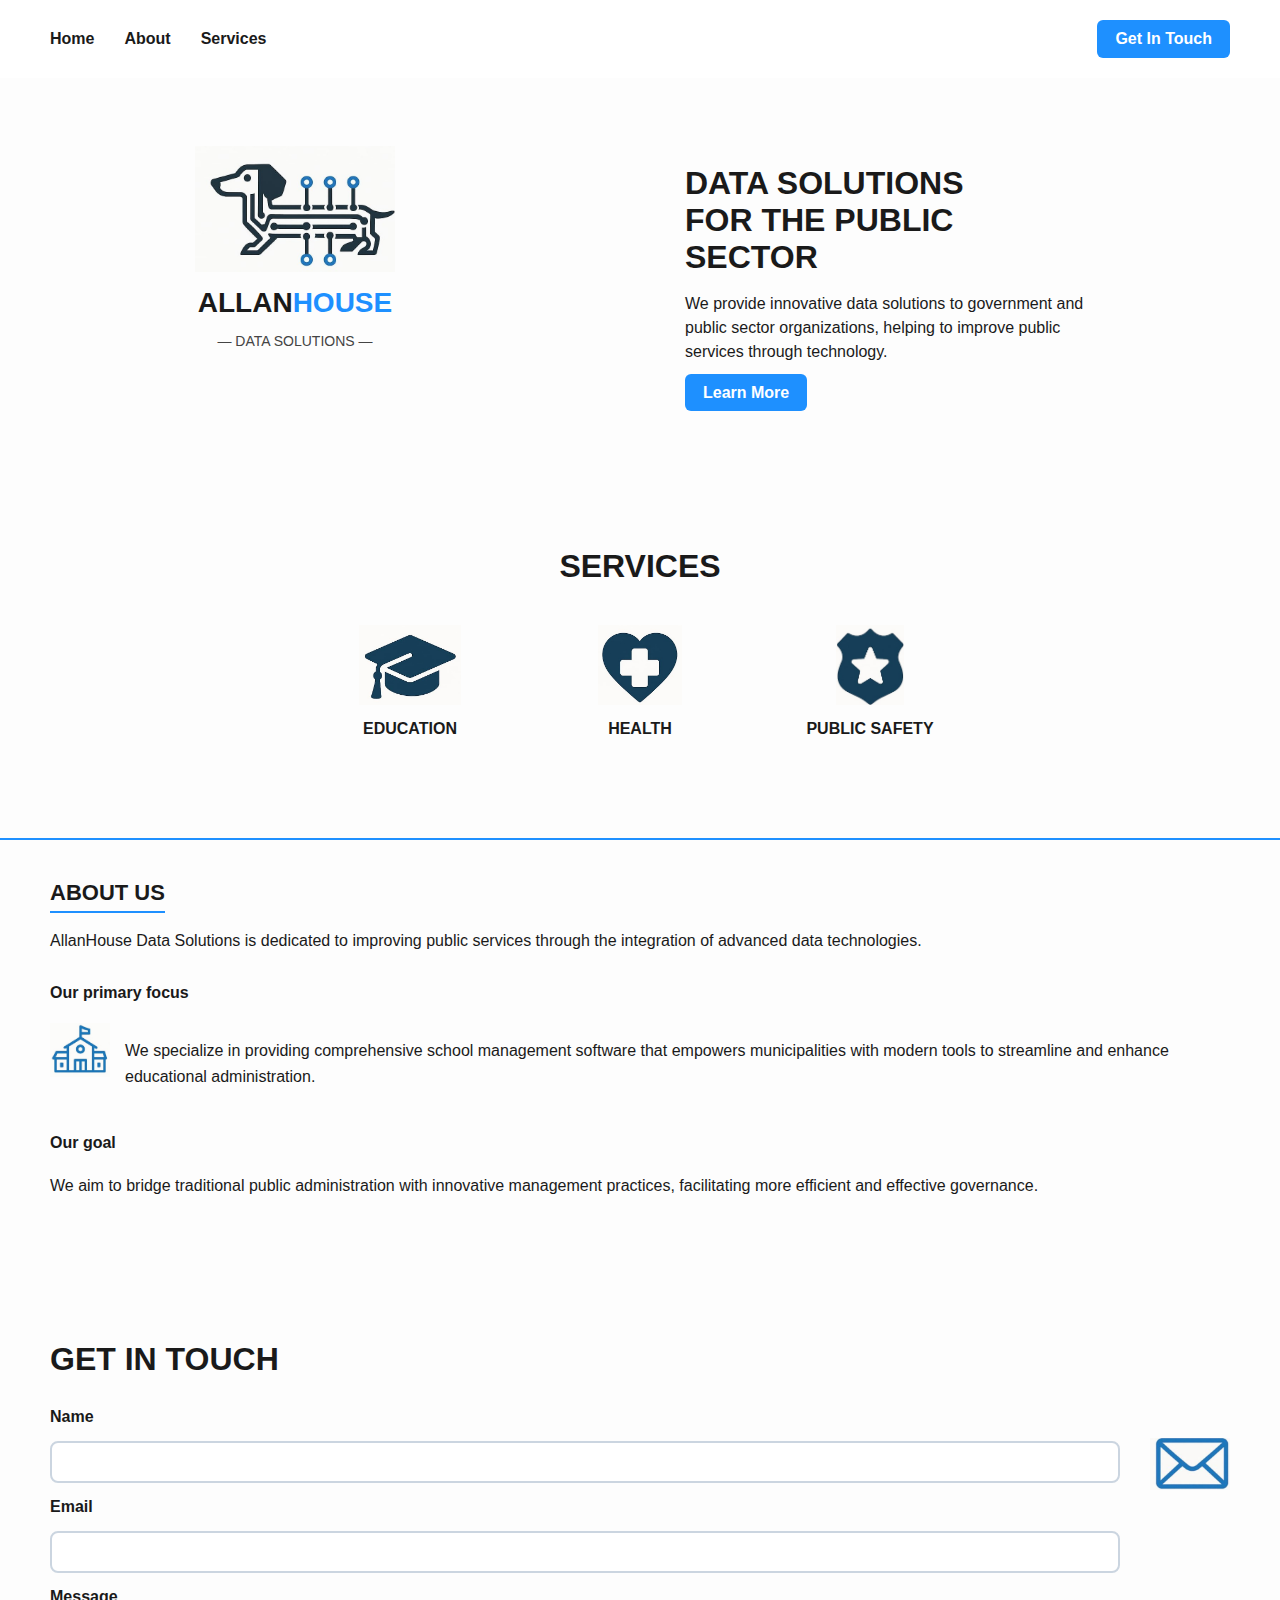
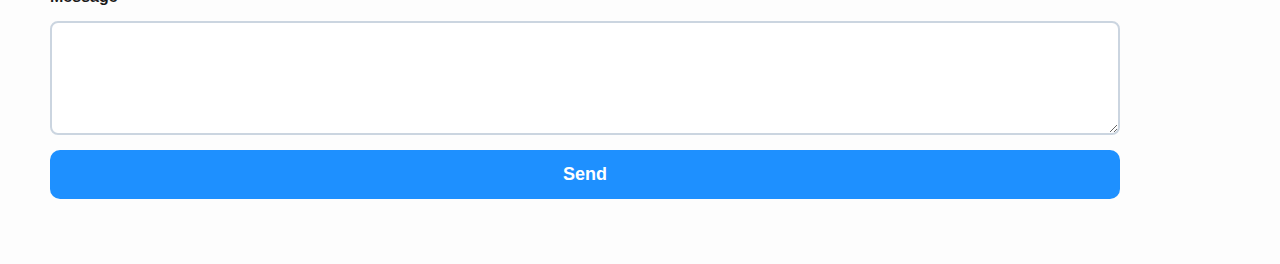
<file: index.html>
<!DOCTYPE html>
<html lang="en">
<head>
  <meta charset="UTF-8" />
  <meta name="viewport" content="width=device-width, initial-scale=1.0"/>
  <title>AllanHouse Data Solutions</title>
  <link rel="stylesheet" href="css/style.css" />
</head>
<body>
  <header>
    <nav>
      <ul class="nav-links">
        <li><a href="#">Home</a></li>
        <li><a href="#">About</a></li>
        <li><a href="#services">Services</a></li>
      </ul>
      <a href="#contact" class="btn">Get In Touch</a>
    </nav>
  </header>

  <main>
    <section class="hero">
      <div class="logo">
        <img src="img/logo.jpg" alt="AllanHouse Logo" />
        <h1><span>ALLAN</span><span class="blue">HOUSE</span></h1>
        <p class="subtitle">— DATA SOLUTIONS —</p>
      </div>
      <div class="content">
        <h2>DATA SOLUTIONS<br>FOR THE PUBLIC SECTOR</h2>
        <p>We provide innovative data solutions to government and public sector organizations, helping to improve public services through technology.</p>
        <a href="#" class="btn">Learn More</a>
      </div>
    </section>

    <section id="services" class="services">
      <h2>SERVICES</h2>
      <div class="services-container">
        <div class="service-item">
          <img src="img/education.jpg" alt="Education" />
          <p>EDUCATION</p>
        </div>
        <div class="service-item">
          <img src="img/health.jpg" alt="Health" />
          <p>HEALTH</p>
        </div>
        <div class="service-item">
          <img src="img/safety.jpg" alt="Public Safety" />
          <p>PUBLIC SAFETY</p>
        </div>
      </div>
    </section>

    <section class="about">
      <h3>ABOUT US</h3>
      <p>
        AllanHouse Data Solutions is dedicated to improving public services through the integration of advanced data technologies.
      </p>

      <div class="focus">
        <h4><strong>Our primary focus</strong></h4>
        <div class="focus-content">
          <img src="img/school-icon.jpg" alt="School Icon" class="icon" />
          <p>
            We specialize in providing comprehensive school management software that empowers municipalities with modern tools to streamline and enhance educational administration.
          </p>
        </div>
      </div>

      <div class="goal">
        <h4><strong>Our goal</strong></h4>
        <p>
          We aim to bridge traditional public administration with innovative management practices, facilitating more efficient and effective governance.
        </p>
      </div>
    </section>

    <section id="contact" class="contact">
      <h2>GET IN TOUCH</h2>
      <div class="form-container">
        <form>
          <label for="name">Name</label>
          <input type="text" id="name" name="name" />

          <label for="email">Email</label>
          <input type="email" id="email" name="email" />

          <label for="message">Message</label>
          <textarea id="message" name="message" rows="5"></textarea>

          <button type="submit">Send</button>
        </form>
        <div class="mail-icon">
          <img src="img/mail.jpg" alt="Mail Icon" />
        </div>
      </div>
    </section>
  </main>
</body>
</html>
</file>
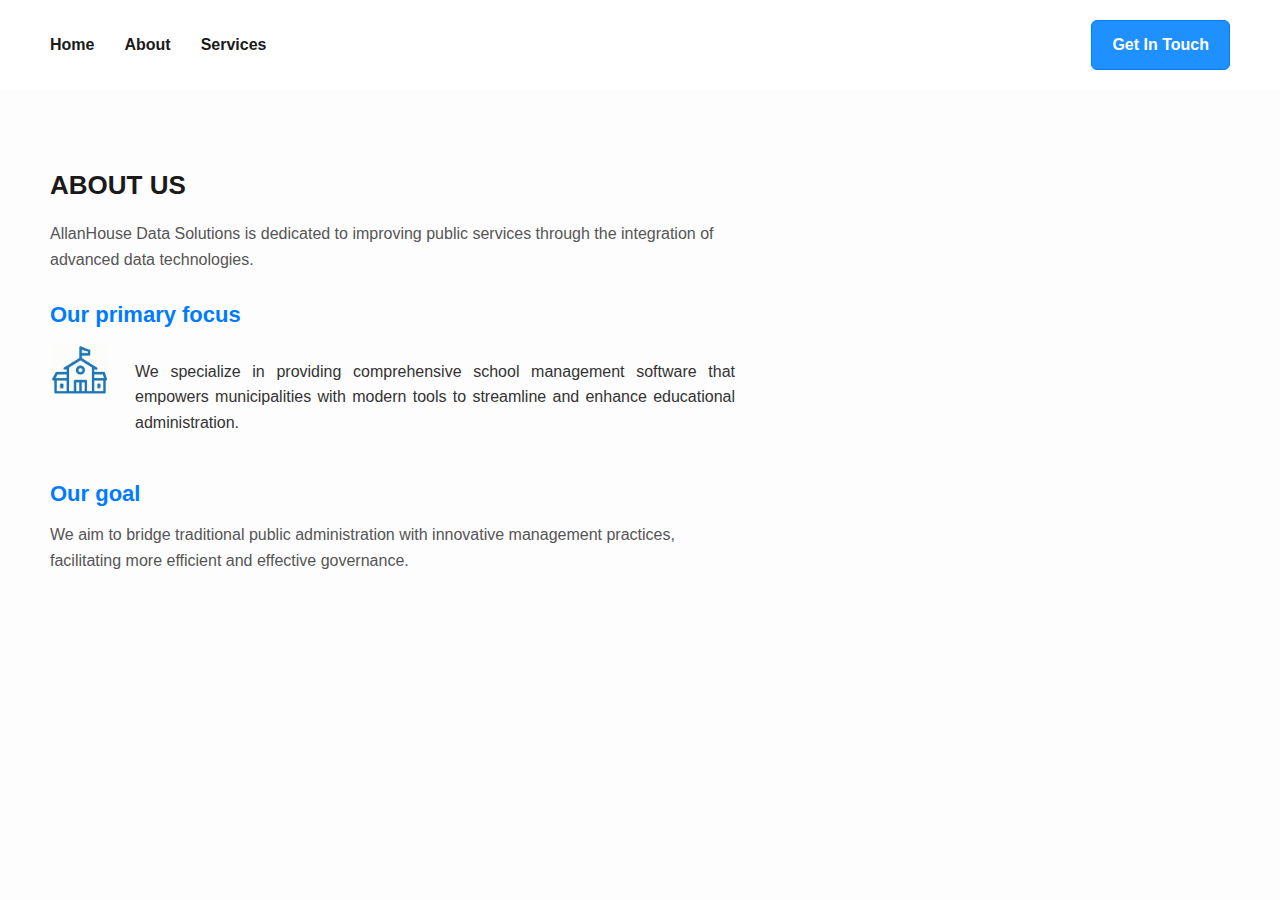
<file: pages/about.html>
<!DOCTYPE html>
<html lang="en">
<head>
  <meta charset="UTF-8" />
  <meta name="viewport" content="width=device-width, initial-scale=1.0"/>
  <title>About Us - AllanHouse</title>

  <!-- Bootstrap CSS -->
  <link href="https://stackpath.bootstrapcdn.com/bootstrap/4.5.2/css/bootstrap.min.css" rel="stylesheet">

  <!-- Custom CSS -->
  <link rel="stylesheet" href="../css/global.css" />
  <link rel="stylesheet" href="../css/about.css" />
</head>
<body>

  <!-- Navbar -->
  <nav class="navbar-custom">
    <ul class="nav-links">
      <li><a href="../index.html">Home</a></li>
      <li><a href="about.html">About</a></li>
      <li><a href="services.html">Services</a></li>
    </ul>
    <button type="button" class="btn btn-primary btn-nav" data-toggle="modal" data-target="#contactModal">
      Get In Touch
    </button>
  </nav>

  <!-- Main Content -->
  <main>
    <section class="about">
      <h3>ABOUT US</h3>
      <p>
        AllanHouse Data Solutions is dedicated to improving public services through the integration of advanced data technologies.
      </p>

      <!-- Our Focus Section -->
      <div class="focus">
        <h4>Our primary focus</h4>
        <div class="focus-content">
          <img src="../img/school-icon.jpg" alt="School Icon" class="icon" />
          <p>
            We specialize in providing comprehensive school management software that empowers municipalities with modern tools to streamline and enhance educational administration.
          </p>
        </div>
      </div>

      <!-- Our Goal Section -->
      <div class="goal">
        <h4>Our goal</h4>
        <p>
          We aim to bridge traditional public administration with innovative management practices, facilitating more efficient and effective governance.
        </p>
      </div>
    </section>
  </main>

  <!-- Contact Modal -->
  <div class="modal fade" id="contactModal" tabindex="-1" role="dialog" aria-labelledby="contactModalLabel" aria-hidden="true">
    <div class="modal-dialog modal-lg" role="document">
      <div class="modal-content">
        <div class="modal-header">
          <h5 class="modal-title" id="contactModalLabel">Get In Touch</h5>
          <button type="button" class="close" data-dismiss="modal" aria-label="Close">
            <span aria-hidden="true">&times;</span>
          </button>
        </div>
        <div class="modal-body">
          <form>
            <div class="form-group">
              <label for="name">Name</label>
              <input type="text" id="name" class="form-control" />
            </div>
            <div class="form-group">
              <label for="email">Email</label>
              <input type="email" id="email" class="form-control" />
            </div>
            <div class="form-group">
              <label for="message">Message</label>
              <textarea id="message" rows="4" class="form-control"></textarea>
            </div>
            <button type="submit" class="btn btn-primary">Send</button>
          </form>
        </div>
      </div>
    </div>
  </div>

  <!-- Bootstrap JS + dependencies -->
  <script src="https://code.jquery.com/jquery-3.5.1.slim.min.js"></script>
  <script src="https://cdn.jsdelivr.net/npm/popper.js@1.16.1/dist/umd/popper.min.js"></script>
  <script src="https://stackpath.bootstrapcdn.com/bootstrap/4.5.2/js/bootstrap.min.js"></script>

</body>
</html>
</file>
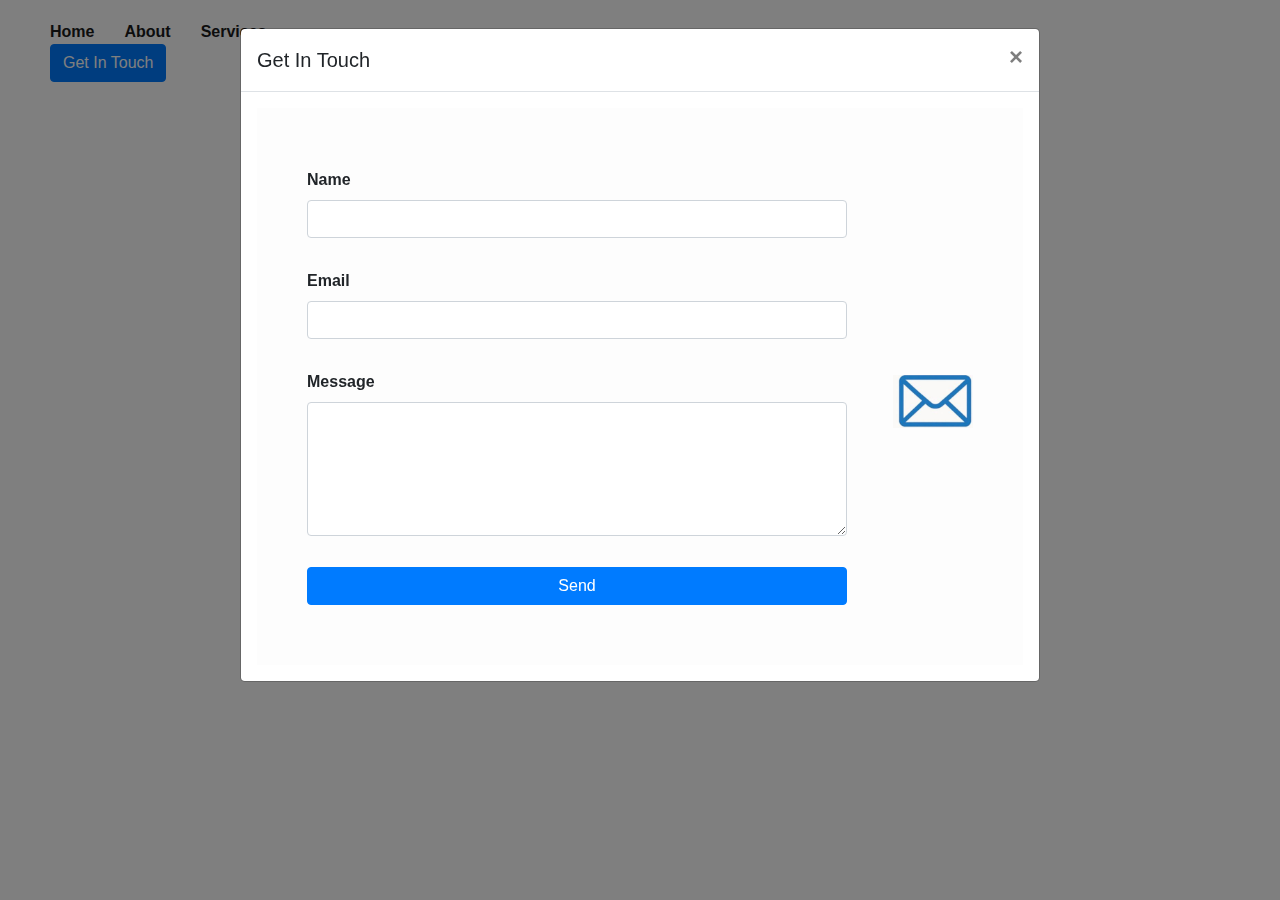
<file: pages/contact.html>
<!DOCTYPE html>
<html lang="en">
<head>
  <meta charset="UTF-8" />
  <meta name="viewport" content="width=device-width, initial-scale=1.0"/>
  <title>Contact - AllanHouse</title>
  <link rel="stylesheet" href="../css/style.css" />

  <!-- Bootstrap CSS -->
  <link href="https://stackpath.bootstrapcdn.com/bootstrap/4.5.2/css/bootstrap.min.css" rel="stylesheet">
</head>
<body>
  <header>
    <nav>
      <ul class="nav-links">
        <li><a href="../index.html">Home</a></li>
        <li><a href="about.html">About</a></li>
        <li><a href="services.html">Services</a></li>
      </ul>
      <!-- Botão para reabrir o modal -->
      <button type="button" class="btn btn-primary" data-toggle="modal" data-target="#contactModal">
        Get In Touch
      </button>
    </nav>
  </header>

  <!-- Modal de Contato -->
  <div class="modal fade" id="contactModal" tabindex="-1" role="dialog" aria-labelledby="contactModalLabel" aria-hidden="true">
    <div class="modal-dialog modal-lg" role="document">
      <div class="modal-content">
        <div class="modal-header">
          <h5 class="modal-title" id="contactModalLabel">Get In Touch</h5>
          <button type="button" class="close" data-dismiss="modal" aria-label="Fechar">
            <span aria-hidden="true">&times;</span>
          </button>
        </div>
        <div class="modal-body">
          <section class="contact">
            <div class="form-container d-flex flex-wrap">
              <form class="flex-fill pr-3">
                <div class="form-group">
                  <label for="name">Name</label>
                  <input type="text" id="name" name="name" class="form-control"/>
                </div>

                <div class="form-group">
                  <label for="email">Email</label>
                  <input type="email" id="email" name="email" class="form-control"/>
                </div>

                <div class="form-group">
                  <label for="message">Message</label>
                  <textarea id="message" name="message" rows="5" class="form-control"></textarea>
                </div>

                <button type="submit" class="btn btn-primary">Send</button>
              </form>

              <div class="mail-icon d-none d-md-block align-self-center">
                <img src="../img/mail.jpg" alt="Mail Icon" class="img-fluid" />
              </div>
            </div>
          </section>
        </div>
      </div>
    </div>
  </div>

  <!-- Bootstrap JS + dependências -->
  <script src="https://code.jquery.com/jquery-3.5.1.slim.min.js"></script>
  <script src="https://cdn.jsdelivr.net/npm/popper.js@1.16.1/dist/umd/popper.min.js"></script>
  <script src="https://stackpath.bootstrapcdn.com/bootstrap/4.5.2/js/bootstrap.min.js"></script>

  <!-- Script para abrir o modal automaticamente -->
  <script>
    $(document).ready(function () {
      $('#contactModal').modal('show');
    });
  </script>
</body>
</html>
</file>
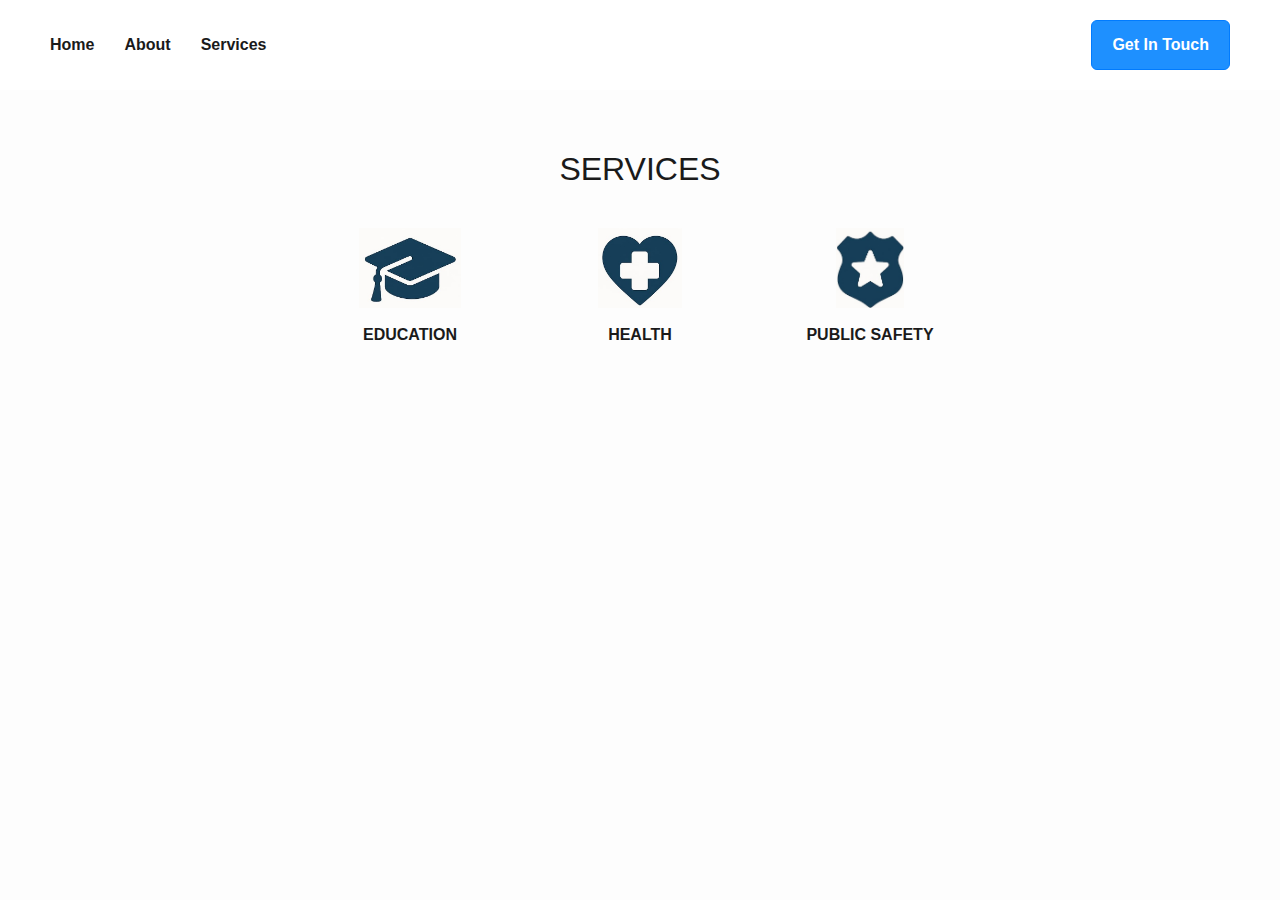
<file: pages/services.html>
<!DOCTYPE html>
<html lang="en">
<head>
  <meta charset="UTF-8" />
  <meta name="viewport" content="width=device-width, initial-scale=1.0"/>
  <title>Services - AllanHouse</title>

  <!-- Bootstrap CSS -->
  <link href="https://stackpath.bootstrapcdn.com/bootstrap/4.5.2/css/bootstrap.min.css" rel="stylesheet">

  <!-- Custom CSS -->
  <link rel="stylesheet" href="../css/global.css" />
  <link rel="stylesheet" href="../css/services.css" />
</head>
<body>

  <!-- Navbar -->
  <nav class="navbar-custom">
    <ul class="nav-links">
      <li><a href="../index.html">Home</a></li>
      <li><a href="about.html">About</a></li>
      <li><a href="services.html">Services</a></li>
    </ul>
    <!-- Botão Get In Touch atualizado -->
    <button type="button" class="btn btn-primary btn-nav" data-toggle="modal" data-target="#contactModal">
      Get In Touch
    </button>
  </nav>

  <!-- Services Section -->
  <main>
    <section class="services">
      <h2>SERVICES</h2>
      <div class="services-container">
        <div class="service-item">
          <img src="../img/education.jpg" alt="Education Sector" />
          <p>EDUCATION</p>
        </div>
        <div class="service-item">
          <img src="../img/health.jpg" alt="Health Sector" />
          <p>HEALTH</p>
        </div>
        <div class="service-item">
          <img src="../img/safety.jpg" alt="Public Safety Sector" />
          <p>PUBLIC SAFETY</p>
        </div>
      </div>
    </section>
  </main>

  <!-- Contact Modal -->
  <div class="modal fade" id="contactModal" tabindex="-1" role="dialog" aria-labelledby="contactModalLabel" aria-hidden="true">
    <div class="modal-dialog modal-lg" role="document">
      <div class="modal-content">
        <div class="modal-header">
          <h5 class="modal-title" id="contactModalLabel">Get In Touch</h5>
          <button type="button" class="close" data-dismiss="modal" aria-label="Close">
            <span aria-hidden="true">&times;</span>
          </button>
        </div>
        <div class="modal-body">
          <form>
            <div class="form-group">
              <label for="name">Name</label>
              <input type="text" id="name" class="form-control" />
            </div>
            <div class="form-group">
              <label for="email">Email</label>
              <input type="email" id="email" class="form-control" />
            </div>
            <div class="form-group">
              <label for="message">Message</label>
              <textarea id="message" rows="4" class="form-control"></textarea>
            </div>
            <button type="submit" class="btn btn-primary">Send</button>
          </form>
        </div>
      </div>
    </div>
  </div>

  <!-- Bootstrap JS -->
  <script src="https://code.jquery.com/jquery-3.5.1.slim.min.js"></script>
  <script src="https://cdn.jsdelivr.net/npm/popper.js@1.16.1/dist/umd/popper.min.js"></script>
  <script src="https://stackpath.bootstrapcdn.com/bootstrap/4.5.2/js/bootstrap.min.js"></script>
</body>
</html>
</file>
<file: css/style.css>
html {
    scroll-behavior: smooth;
  }
  
  body {
    margin: 0;
    font-family: Arial, sans-serif;
    color: #1a1a1a;
    background: #fdfdfd;
  }
  
  nav {
    display: flex;
    justify-content: space-between;
    align-items: center;
    padding: 20px 50px;
    background: white;
  }
  
  .nav-links {
    display: flex;
    gap: 30px;
    list-style: none;
    padding: 0;
    margin: 0;
  }
  
  .nav-links a {
    text-decoration: none;
    color: #1a1a1a;
    font-weight: bold;
  }
  
  .btn {
    background-color: #1e90ff;
    color: white;
    padding: 10px 18px;
    border-radius: 6px;
    text-decoration: none;
    font-weight: bold;
  }
  
  .hero {
    display: flex;
    justify-content: space-around;
    align-items: center;
    padding: 60px 50px;
    flex-wrap: wrap;
  }
  
  .logo {
    text-align: center;
    margin-bottom: 30px;
  }
  
  .logo img {
    max-width: 200px;
    height: auto;
    display: block;
    margin: 0 auto 15px;
  }
  
  .logo h1 {
    margin: 15px 0 5px;
    font-size: 28px;
  }
  
  .logo h1 span.blue {
    color: #1e90ff;
  }
  
  .subtitle {
    font-size: 14px;
    color: #444;
  }
  
  .content {
    max-width: 400px;
  }
  
  .content h2 {
    font-size: 32px;
    margin-bottom: 15px;
  }
  
  .content p {
    font-size: 16px;
    line-height: 1.5;
    margin-bottom: 20px;
  }
  
  .services {
    padding: 60px 50px;
    text-align: center;
    background-color: #fdfdfd;
  }
  
  .services h2 {
    font-size: 32px;
    margin-bottom: 40px;
    color: #1a1a1a;
  }
  
  .services-container {
    display: flex;
    justify-content: center;
    gap: 80px;
    flex-wrap: wrap;
  }
  
  .service-item {
    display: flex;
    flex-direction: column;
    align-items: center;
    width: 150px;
  }
  
  .service-item img {
    height: 80px;
    width: auto;
    object-fit: contain;
    display: block;
    margin-bottom: 15px;
  }
  
  .service-item p {
    font-weight: bold;
    font-size: 16px;
    margin: 0;
  }
  
  .about {
    padding: 40px 50px;
    border-top: 2px solid #1e90ff;
    margin-top: 40px;
  }
  
  .about h3 {
    font-size: 22px;
    margin: 0;
    border-bottom: 2px solid #1e90ff;
    display: inline-block;
    padding-bottom: 5px;
  }
  
  .about p {
    font-size: 16px;
    line-height: 1.6;
    margin: 15px 0;
  }
  
  .focus,
  .goal {
    margin-top: 30px;
  }
  
  .focus-content {
    display: flex;
    align-items: flex-start;
    gap: 15px;
    margin-top: 10px;
  }
  
  .icon {
    width: 60px;
    height: auto;
  }
  
  .contact {
    padding: 60px 50px;
    background-color: #fdfdfd;
  }
  
  .contact h2 {
    font-size: 32px;
    color: #1a1a1a;
    margin-bottom: 30px;
  }
  
  .form-container {
    display: flex;
    gap: 30px;
    flex-wrap: wrap;
  }
  
  form {
    flex: 1;
    min-width: 280px;
    display: flex;
    flex-direction: column;
    gap: 15px;
  }
  
  label {
    font-weight: bold;
    font-size: 16px;
  }
  
  input,
  textarea {
    padding: 10px;
    border: 2px solid #cbd5e0;
    border-radius: 8px;
    font-size: 16px;
  }
  
  button {
    background-color: #1e90ff;
    color: white;
    border: none;
    padding: 14px;
    border-radius: 10px;
    font-size: 18px;
    font-weight: bold;
    cursor: pointer;
  }
  
  .mail-icon {
    display: flex;
    align-items: start;
    justify-content: center;
  }
  
  .mail-icon img {
    max-width: 80px;
    height: auto;
    margin-top: 30px;
  }
</file>
<file: css/global.css>
:root {
  --primary-color: #1e90ff; /* Azul */
  --primary-dark: #1565c0; /* Azul mais escuro */
  --text-color: #1a1a1a;
  --background-light: #f9f9f9;
  --font-main: Arial, sans-serif;
}

html {
  scroll-behavior: smooth;
}

body {
  margin: 0;
  font-family: var(--font-main);
  color: var(--text-color);
  background: #fdfdfd;
}

/* NAVBAR */
.navbar-custom {
  display: flex;
  justify-content: space-between;
  align-items: center;
  padding: 20px 50px;
  background: white;
}

.nav-left {
  display: flex;
  align-items: center;
}

.nav-links {
  display: flex;
  gap: 30px;
  list-style: none;
  margin: 0;
  padding: 0;
}

.nav-links a {
  text-decoration: none;
  color: var(--text-color);
  font-weight: bold;
}

/* Botão Get In Touch no canto superior direito */
.nav-right {
  display: flex;
  align-items: center;
}

.nav-right button {
  background-color: var(--primary-color); /* Cor azul */
  color: white;
  padding: 12px 20px;
  border-radius: 6px;
  font-weight: bold;
  border: none;
  transition: background-color 0.3s ease;
}

/* Cor do botão Get In Touch ao passar o mouse */
.nav-right button:hover {
  background-color: var(--primary-dark); /* Azul mais escuro ao passar o mouse */
}

/* BOTÕES GLOBAIS */
.btn, .btn-primary {
  background-color: var(--primary-color); /* Azul */
  color: rgb(255, 255, 255);
  border-radius: 6px;
  font-weight: bold;
  text-decoration: none;
  transition: background-color 0.3s;
  padding: 12px 20px;
}

.btn:hover,
.btn-primary:hover {
  background-color: var(--primary-dark); /* Azul mais escuro ao passar o mouse */
}

/* RESPONSIVO */
@media (max-width: 1024px) {
  .navbar-custom {
    padding: 20px 30px;
  }
}

@media (max-width: 768px) {
  .navbar-custom {
    flex-direction: column;
    padding: 15px 20px;
  }

  .nav-links {
    flex-direction: column;
    gap: 15px;
    margin-top: 20px;
  }
}

@media (max-width: 480px) {
  .navbar-custom {
    padding: 15px 10px;
  }
}
</file>
<file: css/about.css>
/* About Section Styling */
.about {
  padding: 40px 50px;
  margin-top: 40px;
  font-family: Arial, sans-serif;
  max-width: 800px;
  margin-left: 0; /* Sem margem lateral */
  text-align: left;
}

.about h3 {
  font-size: 26px;
  font-weight: bold;
  margin-bottom: 20px;
}

.about p {
  font-size: 16px;
  line-height: 1.6;
  margin: 15px 0;
  color: #555;
}

.focus,
.goal {
  margin-top: 30px;
}

.focus h4,
.goal h4 {
  font-size: 22px;
  color: #007bff;
  font-weight: bold;
  margin-bottom: 15px;
}

.focus-content {
  display: flex;
  align-items: flex-start;
  gap: 15px;
  margin-top: 10px;
}

.icon {
  width: 60px;
  height: auto;
}

.focus-content p {
  max-width: 600px;
  text-align: justify;
  color: #333;
  margin-left: 10px;
}

/* Remove centralização global (se existir) */
main, body {
  display: block !important;
  text-align: left !important;
}

/* Responsividade */
@media (max-width: 768px) {
  .about {
    padding: 20px;
  }

  .focus-content {
    flex-direction: column;
    align-items: flex-start;
  }

  .icon {
    width: 50px;
  }
}
</file>
<file: css/services.css>
.services {
  padding: 60px 50px;
  text-align: center;
  background-color: #fdfdfd;
}

.services h2 {
  font-size: 32px;
  margin-bottom: 40px;
  color: var(--text-color);
}

.services-container {
  display: flex;
  flex-wrap: wrap;
  justify-content: center;
  gap: 80px;
}

.service-item {
  width: 150px;
  display: flex;
  flex-direction: column;
  align-items: center;
}

.service-item img {
  height: 80px;
  margin-bottom: 15px;
  object-fit: contain;
}

.service-item p {
  font-size: 16px;
  font-weight: bold;
  margin: 0;
}

@media (max-width: 768px) {
  .service-item {
    width: 200px;
  }
}

@media (max-width: 480px) {
  .service-item {
    width: 150px;
  }
}
</file>
